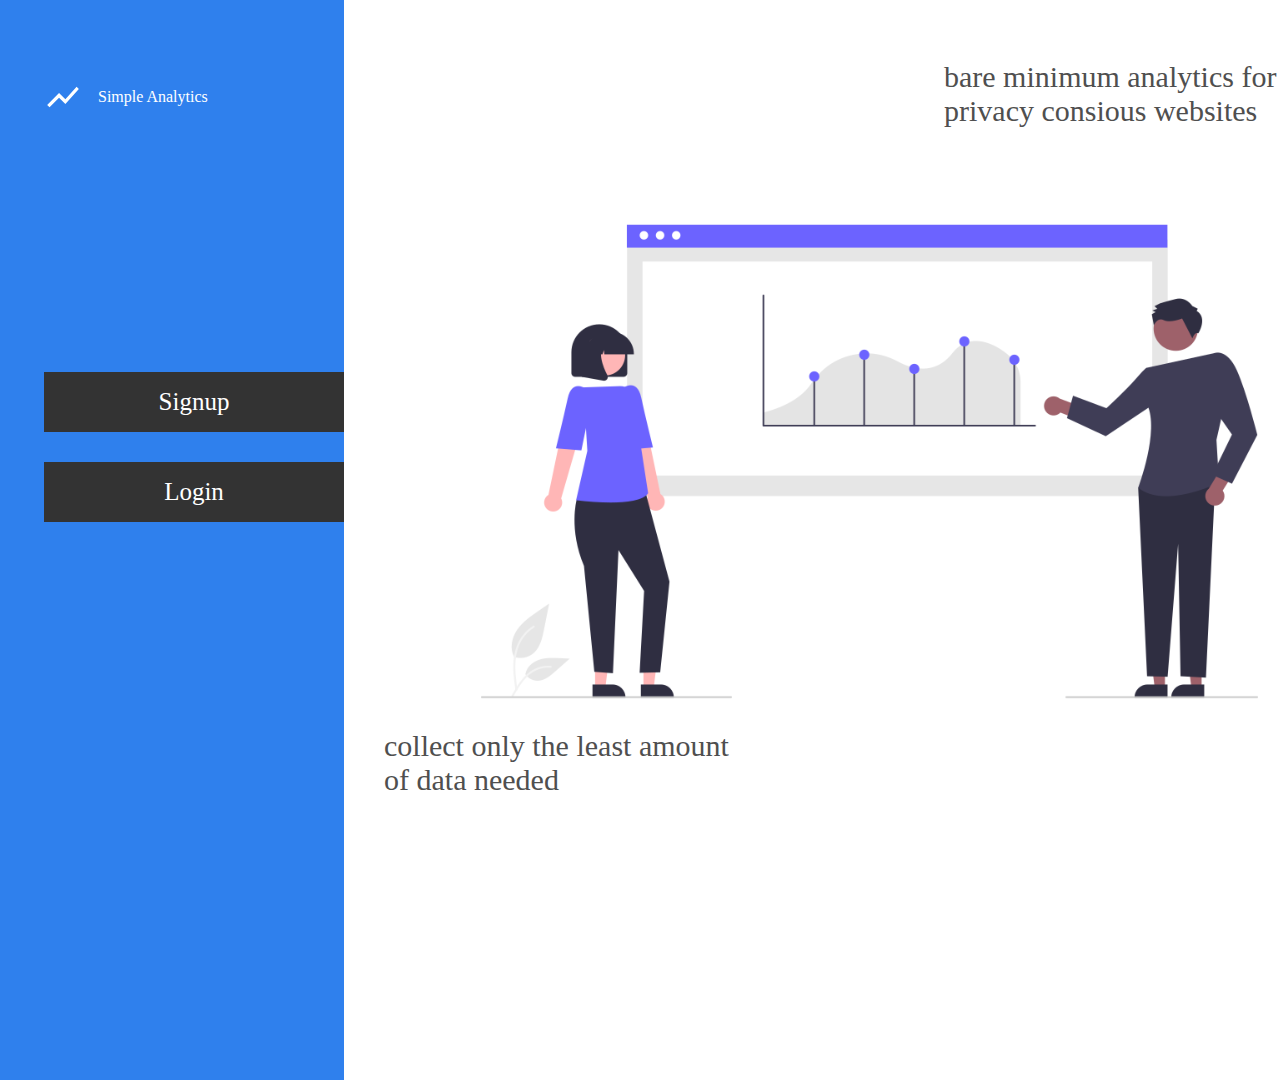
<file: index.html>
<!DOCTYPE html>
<html lang="en">
<head>
    <meta charset="UTF-8">
    <meta http-equiv="X-UA-Compatible" content="IE=edge">
    <meta name="viewport" content="width=device-width, initial-scale=1.0">
    <link rel="stylesheet" href="style.css">
    <title>Document</title>
</head>
<body>
    <section class="section_1">
        <div class="rectangle">
            <div class="icon_title">
                <img src="photos/Vector.svg" alt="" class="logo">
                <p class="simple_analytics">Simple Analytics</p>
            </div>
            <div class="box">
                <div class="boxes">
                    <a href="dashboard.html">Signup</a>
                </div>
                <div class="boxes" id="boxes2">
                    <a href="">Login</a>
                </div>
            </div>            
        </div>
        <div class="beside_rectangle">
            <p class="text">bare minimum analytics for privacy consious websites</p>
            <img src="photos/undraw_Growth_analytics_re_pyxf 1.svg" alt="" class="mainphoto">
            <p class="text_2">collect only the least amount of data needed</p>
        </div>
    </section>
</body>
</html>
</file>
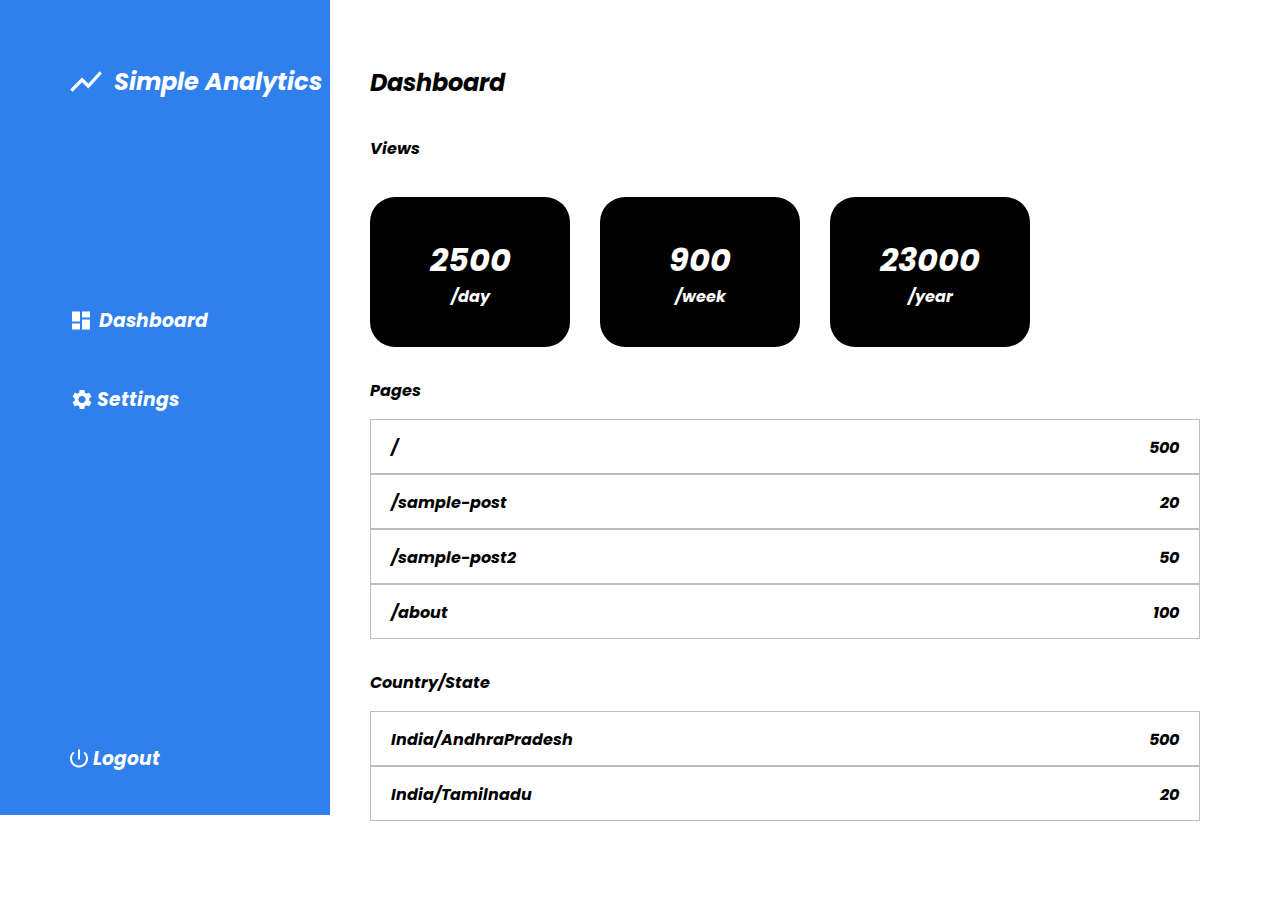
<file: dashboard.html>
<!DOCTYPE html>
<html lang="en">

<head>
  <meta charset="UTF-8" />
  <meta http-equiv="X-UA-Compatible" content="IE=edge" />
  <meta name="viewport" content="width=device-width, initial-scale=1.0" />
  <link rel="stylesheet" href="dashboard.css" />
  <title>Document</title>
</head>
<body>
  <main>
    <div class="dashboard">
      <div class="title-1">
        <div class="img-logo">
          <img src="img/Vector.svg" alt="" />
          <h2>Simple Analytics</h2>
        </div>
      </div>
      <div class="title-2">
        <div class="dsh">
          <div class="img-logo2">
            <img src="img/Vector2.svg" alt="" />
            <h3>Dashboard</h3>
          </div>
        </div>
        <div class="stng">
          <div class="img-logo3">
            <img src="img/Vector3.svg" alt="" />
            <a href="setting.html">
              <h3>Settings</h3>
            </a>
          </div>
        </div>
      </div>
      <div class="title-3">
        <div class="img-logo4">
          <img src="img/Vector4.svg" alt="" />
          <a href="index.html">
            <h3>Logout</h3>
          </a>
        </div>
      </div>
    </div>
    <div class="dashboard2">
      <h2 id="h2">Dashboard</h2>
      <h4 id="views">Views</h4>
      <div>
        <div class="title-4">
          <div class="dys">
            <h1>2500</h1>
            <p>/day</p>
          </div>
          <div class="dys">
            <h1>900</h1>
            <p>/week</p>
          </div>
          <div class="dys">
            <h1>23000</h1>
            <p>/year</p>
          </div>
        </div>
      </div>
      <h4 class="hebi">Pages</h4>
      <div class="pages">
        <div class="asd">
          <div class="rame">
            <span id="span1">/</span>
            <span>500</span>
          </div>
        </div>
        <div class="asd">
          <div class="rame">
            <span id="span2">/sample-post</span>
            <span>20</span>
          </div>
        </div>
        <div class="asd">
          <div class="rame">
            <span id="span3">/sample-post2</span>
            <span>50</span>
          </div>
        </div>
        <div class="asd">
          <div class="rame">
            <span id="span4">/about</span>
            <span>100</span>
          </div>
        </div>
      </div>
      <h4 class="hebi">Country/State</h4>
      <div class="pages">
        <div class="asd">
          <div class="rame">
            <span id="span5">India/AndhraPradesh </span>
            <span>500</span>
          </div>
        </div>
        <div class="asd">
          <div class="rame">
            <span id="span6">India/Tamilnadu</span>
            <span>20</span>
          </div>
        </div>
      </div>
    </div>
  </main>
</body>
</html>
</file>
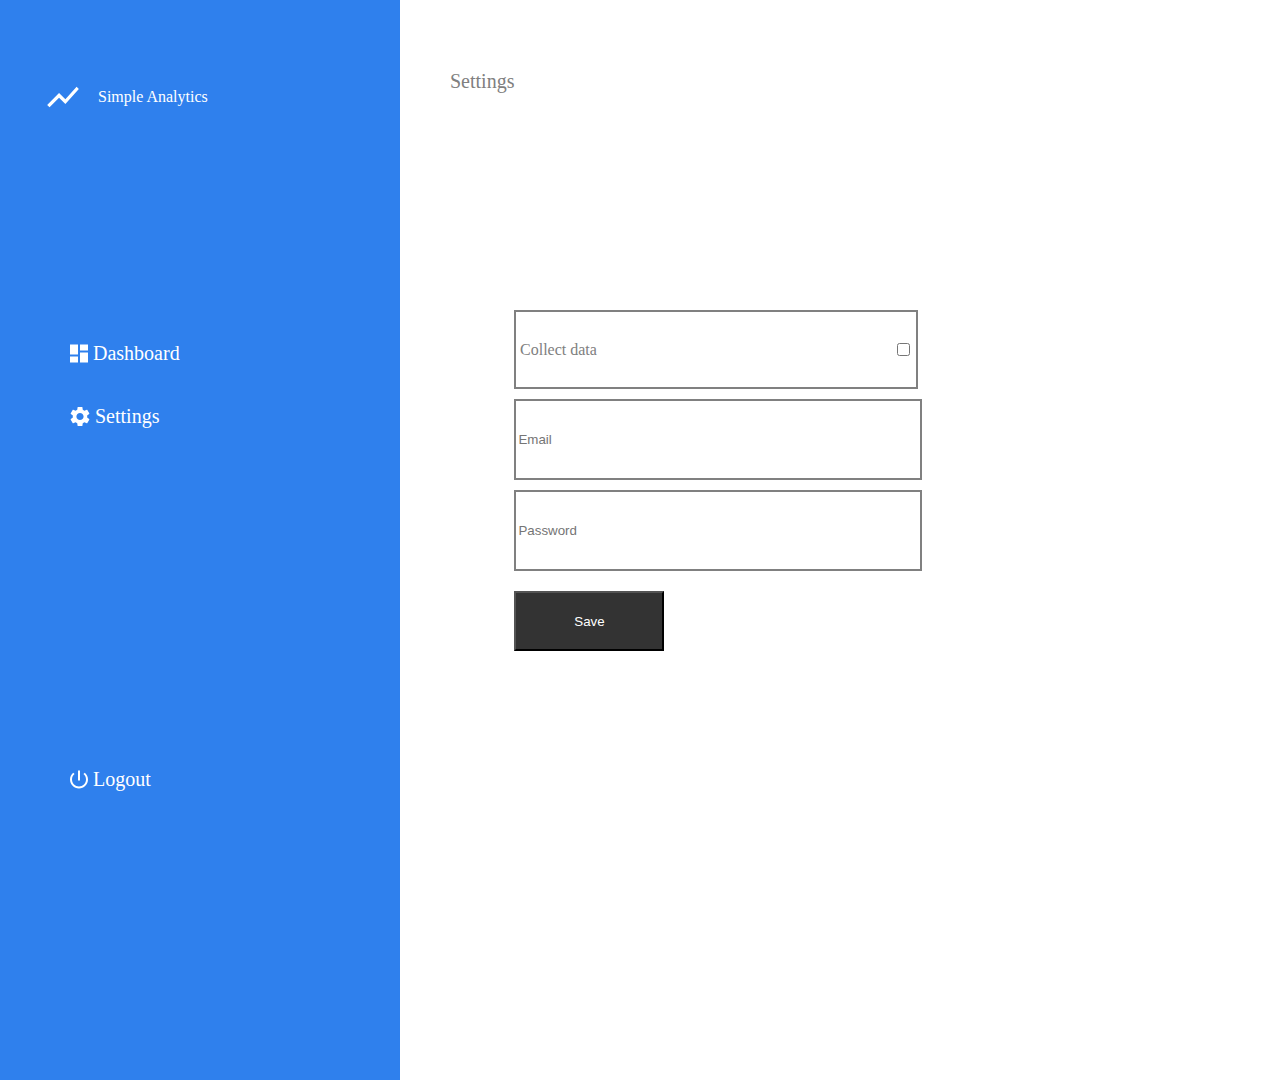
<file: setting.html>
<!DOCTYPE html>
<html lang="en">
<head>
    <meta charset="UTF-8">
    <meta http-equiv="X-UA-Compatible" content="IE=edge">
    <meta name="viewport" content="width=device-width, initial-scale=1.0">
    <link rel="stylesheet" href="setting.css">
    <title>Document</title>
</head>
<body>
    <section class="section_1">
        <div class="rectangle">
            <div class="icon_title">
                <img src="photos/Vector.svg" alt="" class="logo">
                <p class="simple_analytics">Simple Analytics</p>
            </div>
            <div class="dashboard_setting">
                <div class="dashboard_div_1">
                    <img src="photos/Vector (1).svg" alt="">
                    <a href="dashboard.html"><p class="text">Dashboard</p></a>
                </div>
                <div class="dashboard_div_2">
                    <img src="photos/Vector (2).svg" alt="">
                    <a href="setting.html"><p class="text">Settings</p></a>
                </div>
            </div>
            <div class="dashboard_div_3">
                <img src="photos/Vector (3).svg" alt="">
                <a href="index.html"><p class="text">Logout</p></a>
            </div>
        </div>
        <div>
            <p class="text_setting">Settings</p>
        </div>
        <div class="grey_rectangles">
            <div class="grey_rectangle_1">
                <label for="data">Collect data</label>
                <input type="checkbox" name="data" id="data" class="input_1">
            </div>
            <input type="email" class="grey_rectangle_1" placeholder="Email" id="inpt">
            <input type="password" class="grey_rectangle_1" placeholder="Password" id="inpt">
            <button>Save</button>
        </div>
    </section>
</body>
</html>
</file>
<file: style.css>
body {
    color: white;
    margin-left: 0;
    margin-top: 0;
}
.rectangle {
    height: 100%;
    width: 400px;
    background-color: #2F80ED;
}
.section_1 {
    height: 120vh;
    display: flex;
}
.icon_title {
    display: flex;
    padding-left: 47px;
    padding-top: 72px;
}
.simple_analytics {
    margin-left: 19px;
}
.boxes {
    width: 300px;
    height: 60px;
    background-color: #333333;
    display: flex;
    align-items: center;
    justify-content: center;
}
#boxes2 {
    margin-top: 30px;
    
}
.box {
    margin-top: 250px;
    margin-left: 44px;
}
a {
    color: white;
    font-size: 25px;
    text-decoration: none;
}
.text {
    color: #4F4F4F;
    padding-left: 600px;
    padding-top: 30px;
    width: 350px;
    font-size: 30px;
}
.mainphoto {
    padding-left: 50px;
}
.text_2 {
    color:#4F4F4F;
    font-size: 30px;
    width: 350px;
    padding-left: 40px;
    margin-top: -40px;
}
</file>
<file: dashboard.css>
@font-face {
    font-family: 'Poppins';
    src: url('/Poppins-BoldItalic.ttf');
}

* {
    margin: 0;
    padding: 0;
    box-sizing: border-box;
    font-family: 'Poppins';
}
.dashboard{
    background-color: #2F80ED;  
    width: 400px;
    height: 815px;
    display: flex;
    flex-direction: column;
    
}
.title-1{
    align-items: center;
    color: white;
    display: flex;
    margin-top: 64px;
    margin-bottom: 157px;
    margin-left: 70px;
}
.img-logo{
    color: white;
}
.title {
    color: white;
}   
.img-logo2 {
    color: white;
}
.img-logo3 {
    color: white;
}
.title-2{
    align-items: flex-start ;
    display: flex;
    flex-direction: column;
    color: white;
    margin-left: 60px;
}
.title-3{
    align-items: center;
    display: flex;
    flex-direction: row;
    color: white;
    margin-top: 330px;
    margin-left: 70px;
}
.img-logo4 {
    color: white;
}
.dsh {
    display: flex;
    margin-top: 50px;
    margin-bottom: 50px;
    margin-left: 12px;
}
.stng {
    display: flex;
    margin-left: 12px;
}
main {
    display: flex;
}
.title-4 {
    display: flex;
    align-items: center;
    color: black;
    gap: 30px;
    padding-right: 170px        ;
}
.dys {
    background-color: black;
    display: flex;
    flex-direction: column  ;
    color: white;   
    width: 100%;
    height: 150px;
    border-radius: 25px ;
    border-color: red;
    text-align: center;
    align-items: center;
    justify-content: center;
}
.dashboard2 {
    padding-left: 40px;
    padding-right: 80px;
    flex: 1;    
    display: flex;
    flex-direction: column;
}
#h2 {
 padding-top: 65px;
 padding-left: 73;
 padding-bottom: 36px   ;
}
#views {
    padding-bottom: 36px;
}
.hebi {
    padding-top: 31px;
    padding-bottom: 16px;
}
.asd{
    border: 1px solid #bdbdbd;
}
.pages {
    width: 830px;
    display: flex;
    flex-direction: column;

}
.asd {
    height: 55px;
}
.rame{
    margin-top: 15px;
    margin-inline: 20px;
    display: flex;
    justify-content: space-between;
}
.img-logo2{
    display: flex;
    gap: 9px;
}
.img-logo3{
    display: flex;
    gap: 5px;
}
.img-logo4{
    display: flex;
    gap: 5px;
}
.img-logo{
    display: flex;
    gap: 12px;
    color: white;
}
a {
    color: white;
    text-decoration: none; 
}
</file>
<file: setting.css>
body {
    color: white;
    margin-left: 0;
    margin-top: 0;
}
.rectangle {
    height: 100%;
    width: 400px;
    background-color: #2F80ED;
}
.section_1 {
    height: 120vh;
    display: flex;
}
.icon_title {
    display: flex;
    padding-left: 47px;
    padding-top: 72px;
}
.simple_analytics {
    margin-left: 19px;
}
.dashboard_setting {
    padding-top: 200px;
    padding-left: 70px;
}
.text {
    font-size: 20px;
    margin-left: 5px;
    text-decoration: none;
}
.dashboard_div_1 {
    display: flex;
}
.dashboard_div_2 {
    display: flex;
}
.dashboard_div_3 {
    display: flex;
    margin-top: 300px;
    margin-left: 70px;
}
a {
    color: white;
    text-decoration: none;
}
.text_setting {
    color: grey;
    margin-left: 50px;
    font-size: 20px;
    padding-top: 50px;
}
.grey_rectangle_1 {
    width: 400px;
    height: 75px;
    color: grey;
    border: 2px solid grey;
    margin-top: 10px;
    display: flex;
    align-items: center;
    justify-content: center;
}
.grey_rectangles {
    margin-top: 300px;
}
.input_1 {
    margin-left: 300px;
}
#inpt {
    color: black;
}
button {
    background-color: #333333;
    color: white;
    width: 150px;
    height: 60px;
    margin-top: 20px;
}
</file>
